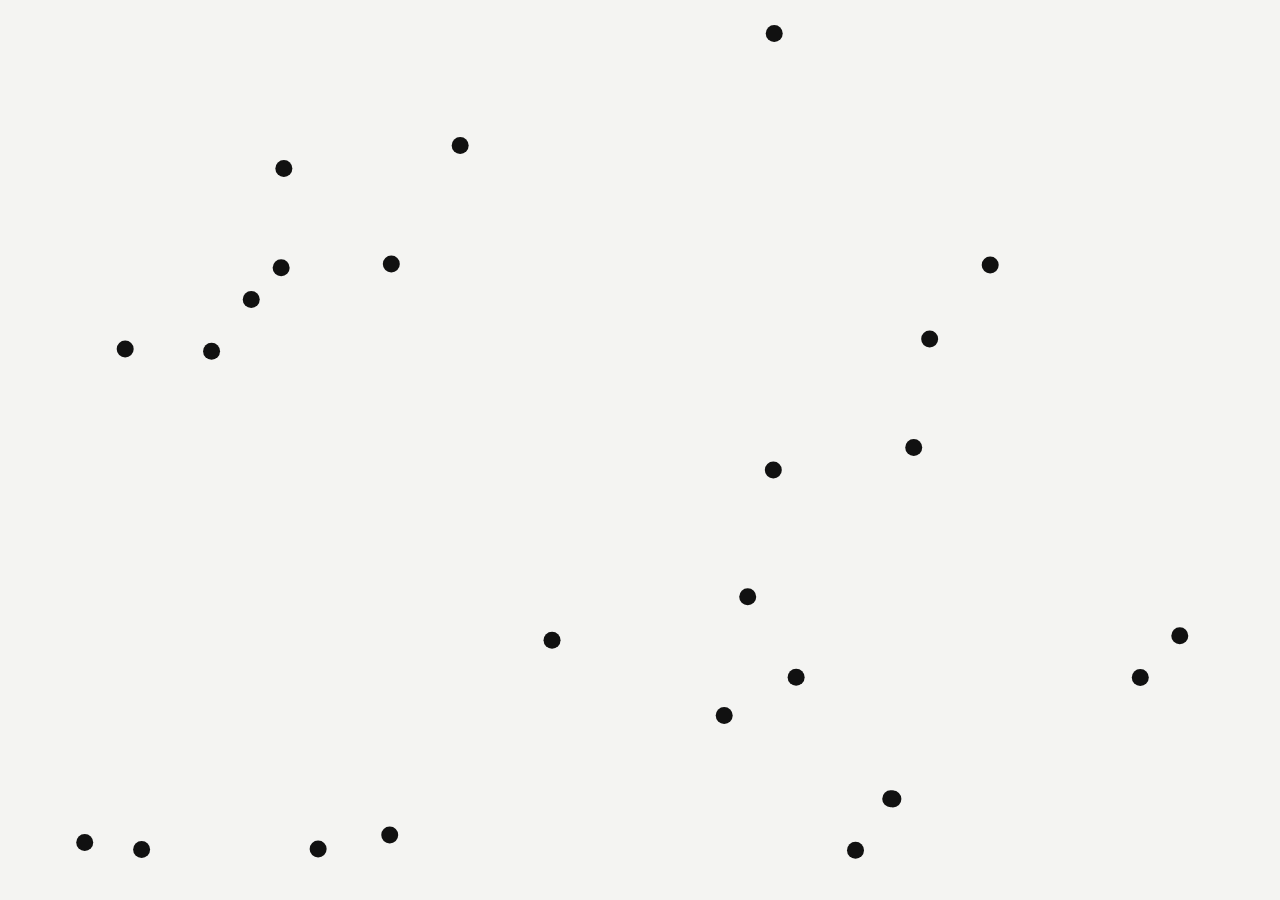
<file: index.html>
<!DOCTYPE html>
<html lang="en-GB" data-theme="auto">
  <head>
    <meta charset="utf-8" />
    <meta name="viewport" content="width=device-width, initial-scale=1, viewport-fit=cover" />
    <script>
      (function () {
        try {
          var t = localStorage.getItem("theme");
          if (t === "dark" || t === "sepia" || t === "light" || t === "auto") {
            document.documentElement.dataset.theme = t;
          }
        } catch (_) {}
      })();
    </script>
    <title>
      Resultant Systems Limited
      AI, Data &amp; Tech Solutions
    </title>
    <meta
      name="description"
      content="Resultant Systems Limited delivers AI, data &amp; tech solutions worldwide. UK private limited company founded by Iman Hussain. Company number 17364920. Outside IR35 contracting."
    />
    <meta
      name="keywords"
      content="Resultant Systems Limited, Iman Hussain, AI solutions, data solutions, tech solutions, AI consulting, data engineering, GenAI, LLMOps, outside IR35, UK limited company"
    />
    <meta name="author" content="Iman Hussain" />
    <meta name="robots" content="index, follow, max-image-preview:large, max-snippet:-1" />
    <link rel="canonical" href="https://resultantsystems.com/" />
    <link rel="sitemap" type="application/xml" title="Sitemap" href="/sitemap.xml" />

    <link rel="icon" href="/favicon.ico" sizes="any" />
    <link rel="icon" type="image/png" href="/favicon.png" sizes="32x32" />
    <link rel="apple-touch-icon" href="/apple-touch-icon.png" />
    <link rel="manifest" href="/site.webmanifest" />

    <meta property="og:site_name" content="Resultant Systems Limited" />
    <meta
      property="og:title"
      content="Resultant Systems Limited — AI, Data &amp; Tech Solutions"
    />
    <meta
      property="og:description"
      content="UK private limited company founded by Iman Hussain — AI, data &amp; tech solutions for clients worldwide. Company number 17364920."
    />
    <meta property="og:url" content="https://resultantsystems.com/" />
    <meta property="og:type" content="website" />
    <meta property="og:locale" content="en_GB" />
    <meta property="og:image" content="https://resultantsystems.com/og-image.png" />
    <meta property="og:image:secure_url" content="https://resultantsystems.com/og-image.png" />
    <meta property="og:image:type" content="image/png" />
    <meta property="og:image:width" content="1200" />
    <meta property="og:image:height" content="1200" />
    <meta property="og:image:alt" content="Resultant Systems Limited" />

    <meta name="twitter:card" content="summary" />
    <meta
      name="twitter:title"
      content="Resultant Systems Limited — AI, Data &amp; Tech Solutions"
    />
    <meta
      name="twitter:description"
      content="UK Ltd founded by Iman Hussain delivering AI, data &amp; tech solutions worldwide. Company number 17364920."
    />
    <meta name="twitter:image" content="https://resultantsystems.com/og-image.png" />
    <meta name="twitter:image:alt" content="Resultant Systems Limited" />

    <meta name="image" content="https://resultantsystems.com/og-image.png" />
    <meta itemprop="image" content="https://resultantsystems.com/og-image.png" />

    <meta name="theme-color" content="#0a0a0a" media="(prefers-color-scheme: dark)" />
    <meta name="theme-color" content="#f4f4f2" media="(prefers-color-scheme: light)" />
    <meta id="theme-color-dynamic" name="theme-color" content="#0a0a0a" />

    <link
      rel="preload"
      href="fonts/google-sans-latin-wght-normal.woff2"
      as="font"
      type="font/woff2"
      crossorigin
    />
    <link
      rel="preload"
      href="fonts/instrument-sans-latin-500-normal.woff2"
      as="font"
      type="font/woff2"
      crossorigin
    />
    <link rel="stylesheet" href="styles.css" />

    <script type="application/ld+json">
      {
        "@context": "https://schema.org",
        "@graph": [
          {
            "@type": "Organization",
            "@id": "https://resultantsystems.com/#organization",
            "name": "Resultant Systems Limited",
            "legalName": "Resultant Systems Limited",
            "url": "https://resultantsystems.com/",
            "email": "contact@imanhussain.com",
            "telephone": "+447402626879",
            "foundingDate": "2025",
            "logo": "https://resultantsystems.com/og-image.png",
            "image": "https://resultantsystems.com/og-image.png",
            "identifier": {
              "@type": "PropertyValue",
              "name": "Company Number",
              "value": "17364920"
            },
            "description": "Private Limited Company founded by Iman Hussain to deliver AI, data & tech solutions to clients worldwide.",
            "areaServed": "Worldwide",
            "knowsAbout": [
              "Artificial Intelligence",
              "Data Engineering",
              "Generative AI",
              "LLMOps",
              "Technology Solutions",
              "Technology Consulting"
            ],
            "founder": {
              "@type": "Person",
              "@id": "https://resultantsystems.com/#founder",
              "name": "Iman Hussain",
              "url": "https://www.imanhussain.com",
              "email": "contact@imanhussain.com",
              "sameAs": [
                "https://www.linkedin.com/in/iman-hussain",
                "https://github.com/iman-hussain",
                "https://www.imanhussain.com"
              ]
            },
            "sameAs": [
              "https://www.linkedin.com/in/iman-hussain",
              "https://github.com/iman-hussain",
              "https://www.imanhussain.com"
            ],
            "contactPoint": [
              {
                "@type": "ContactPoint",
                "contactType": "sales",
                "email": "contact@imanhussain.com",
                "telephone": "+447402626879",
                "availableLanguage": ["English"]
              }
            ]
          },
          {
            "@type": "WebSite",
            "@id": "https://resultantsystems.com/#website",
            "url": "https://resultantsystems.com/",
            "name": "Resultant Systems Limited",
            "description": "AI, Data & Tech Solutions from Resultant Systems Limited.",
            "publisher": { "@id": "https://resultantsystems.com/#organization" },
            "inLanguage": "en-GB"
          },
          {
            "@type": "WebPage",
            "@id": "https://resultantsystems.com/#webpage",
            "url": "https://resultantsystems.com/",
            "name": "Resultant Systems Limited — AI, Data & Tech Solutions",
            "isPartOf": { "@id": "https://resultantsystems.com/#website" },
            "about": { "@id": "https://resultantsystems.com/#organization" },
            "description": "Resultant Systems Limited delivers AI, data & tech solutions worldwide. UK private limited company founded by Iman Hussain.",
            "primaryImageOfPage": {
              "@type": "ImageObject",
              "url": "https://resultantsystems.com/og-image.png"
            },
            "inLanguage": "en-GB"
          },
          {
            "@type": "ProfessionalService",
            "@id": "https://resultantsystems.com/#service",
            "name": "Resultant Systems Limited",
            "url": "https://resultantsystems.com/",
            "image": "https://resultantsystems.com/og-image.png",
            "provider": { "@id": "https://resultantsystems.com/#organization" },
            "serviceType": [
              "AI solutions",
              "Data solutions",
              "Tech solutions",
              "AI consulting",
              "Data engineering",
              "Technology consulting",
              "Outside IR35 contracting"
            ],
            "areaServed": {
              "@type": "Place",
              "name": "Worldwide"
            }
          },
          {
            "@type": "ItemList",
            "@id": "https://resultantsystems.com/#sitelinks",
            "name": "Resultant Systems Limited links",
            "itemListOrder": "https://schema.org/ItemListOrderAscending",
            "numberOfItems": 5,
            "itemListElement": [
              {
                "@type": "SiteNavigationElement",
                "position": 1,
                "name": "CV / Resume",
                "description": "Download Iman Hussain’s CV",
                "url": "https://www.imanhussain.com/assets/CV/Iman%20Hussain%20CV%20Resume.pdf"
              },
              {
                "@type": "SiteNavigationElement",
                "position": 2,
                "name": "Personal Site",
                "description": "Iman Hussain personal portfolio",
                "url": "https://www.imanhussain.com/"
              },
              {
                "@type": "SiteNavigationElement",
                "position": 3,
                "name": "LinkedIn",
                "description": "LinkedIn profile",
                "url": "https://www.linkedin.com/in/iman-hussain"
              },
              {
                "@type": "SiteNavigationElement",
                "position": 4,
                "name": "GitHub",
                "description": "GitHub profile",
                "url": "https://github.com/iman-hussain"
              },
              {
                "@type": "SiteNavigationElement",
                "position": 5,
                "name": "Email",
                "description": "Email Iman Hussain",
                "url": "mailto:contact@imanhussain.com"
              }
            ]
          }
        ]
      }
    </script>
  </head>
  <body>
    <canvas id="field" aria-hidden="true"></canvas>

    <h1 class="sr-only" id="page-title">Resultant Systems Limited</h1>

    <div id="wordmark-select" class="wordmark-select" aria-hidden="true" hidden>
      <h1 class="wordmark-select-text">Resultant Systems Limited</h1>
    </div>

    <nav class="sr-only" aria-label="Site links">
      <ul>
        <li><a href="https://www.imanhussain.com/">Personal Site</a></li>
        <li>
          <a href="https://www.imanhussain.com/assets/CV/Iman%20Hussain%20CV%20Resume.pdf"
            >CV / Resume</a
          >
        </li>
        <li><a href="https://github.com/iman-hussain">GitHub</a></li>
        <li><a href="https://www.linkedin.com/in/iman-hussain">LinkedIn</a></li>
        <li><a href="mailto:contact@imanhussain.com">Email</a></li>
        <li><a href="tel:+447402626879">Phone</a></li>
      </ul>
    </nav>

    <main class="stage">
      <div class="content" id="content" data-revealed="false">
        <p class="blurb">
          <span class="blurb-desktop"
            >is a Private Limited Company founded by Iman Hussain to deliver AI, data &amp; tech
            solutions to clients worldwide.</span
          >
          <span class="blurb-mobile"
            >is a Private Limited Company founded<br />
            by Iman Hussain to deliver AI, data<br />
            &amp; tech solutions to clients worldwide.</span
          >
        </p>

        <div class="actions">
          <div class="btn-row">
            <a
              class="btn"
              href="https://www.imanhussain.com/"
              target="_blank"
              rel="noopener noreferrer"
              >Personal Site</a
            >
            <a
              class="btn"
              href="https://www.imanhussain.com/assets/CV/Iman%20Hussain%20CV%20Resume.pdf"
              target="_blank"
              rel="noopener noreferrer"
              >CV / Resume</a
            >
          </div>

          <div class="icon-row">
            <a
              class="icon-btn"
              href="https://github.com/iman-hussain"
              target="_blank"
              rel="noopener noreferrer"
              aria-label="GitHub"
            >
              <svg viewBox="0 0 24 24" width="18" height="18" aria-hidden="true">
                <path
                  fill="currentColor"
                  d="M12 2C6.477 2 2 6.486 2 12.021c0 4.425 2.865 8.18 6.839 9.504.5.092.682-.217.682-.483 0-.237-.009-.866-.013-1.7-2.782.605-3.369-1.343-3.369-1.343-.454-1.158-1.11-1.466-1.11-1.466-.908-.621.069-.609.069-.609 1.004.071 1.532 1.032 1.532 1.032.892 1.53 2.341 1.088 2.91.833.091-.647.35-1.088.636-1.339-2.22-.253-4.555-1.113-4.555-4.952 0-1.093.39-1.988 1.029-2.688-.103-.253-.446-1.272.098-2.65 0 0 .84-.27 2.75 1.026A9.564 9.564 0 0 1 12 6.844a9.56 9.56 0 0 1 2.504.337c1.909-1.296 2.747-1.026 2.747-1.026.546 1.378.203 2.397.1 2.65.64.7 1.028 1.595 1.028 2.688 0 3.848-2.339 4.695-4.566 4.944.359.31.678.92.678 1.855 0 1.338-.012 2.419-.012 2.747 0 .268.18.58.688.482A10.025 10.025 0 0 0 22 12.021C22 6.486 17.523 2 12 2z"
                />
              </svg>
            </a>
            <a
              class="icon-btn"
              href="https://www.linkedin.com/in/iman-hussain"
              target="_blank"
              rel="noopener noreferrer"
              aria-label="LinkedIn"
            >
              <svg viewBox="0 0 24 24" width="18" height="18" aria-hidden="true">
                <path
                  fill="currentColor"
                  d="M20.447 20.452h-3.554v-5.569c0-1.328-.027-3.037-1.852-3.037-1.853 0-2.136 1.445-2.136 2.939v5.667H9.351V9h3.414v1.561h.046c.477-.9 1.637-1.85 3.37-1.85 3.601 0 4.267 2.37 4.267 5.455v6.286zM5.337 7.433a2.062 2.062 0 1 1 0-4.125 2.062 2.062 0 0 1 0 4.125zM7.119 20.452H3.555V9h3.564v11.452zM22.225 0H1.771C.792 0 0 .774 0 1.729v20.542C0 23.227.792 24 1.771 24h20.451C23.2 24 24 23.227 24 22.271V1.729C24 .774 23.2 0 22.222 0h.003z"
                />
              </svg>
            </a>
            <a class="icon-btn" href="mailto:contact@imanhussain.com" aria-label="Email">
              <svg viewBox="0 0 24 24" width="18" height="18" aria-hidden="true">
                <path
                  fill="currentColor"
                  d="M20 4H4c-1.1 0-2 .9-2 2v12c0 1.1.9 2 2 2h16c1.1 0 2-.9 2-2V6c0-1.1-.9-2-2-2zm0 4-8 5-8-5V6l8 5 8-5v2z"
                />
              </svg>
            </a>
            <a class="icon-btn" href="tel:+447402626879" aria-label="Phone">
              <svg viewBox="0 0 24 24" width="18" height="18" aria-hidden="true">
                <path
                  fill="currentColor"
                  d="M6.62 10.79a15.05 15.05 0 0 0 6.59 6.59l2.2-2.2a1 1 0 0 1 1.01-.24c1.12.37 2.33.57 3.58.57a1 1 0 0 1 1 1V20a1 1 0 0 1-1 1A17 17 0 0 1 3 4a1 1 0 0 1 1-1h3.5a1 1 0 0 1 1 1c0 1.25.2 2.45.57 3.58a1 1 0 0 1-.25 1.02l-2.2 2.19z"
                />
              </svg>
            </a>
          </div>
        </div>
      </div>

      <div class="site-footer" id="site-footer">
        <p class="company-number" id="company-number">Company Number: 17364920</p>
        <button type="button" class="theme-toggle" id="theme-toggle" aria-live="polite">
          Theme: <span class="theme-toggle-value">Auto</span>
        </button>
      </div>
    </main>

    <script src="main.js" defer></script>
  </body>
</html>
</file>
<file: styles.css>
/* Google Sans (wordmark) — self-hosted */
@font-face {
  font-family: "Google Sans";
  font-style: normal;
  font-display: swap;
  font-weight: 400 700;
  src: url("fonts/google-sans-latin-wght-normal.woff2") format("woff2-variations");
  unicode-range: U+0000-00FF, U+0131, U+0152-0153, U+02BB-02BC, U+02C6, U+02DA, U+02DC, U+0304,
    U+0308, U+0329, U+2000-206F, U+20AC, U+2122, U+2191, U+2193, U+2212, U+2215, U+FEFF, U+FFFD;
}

/* Instrument Sans (UI) — self-hosted */
@font-face {
  font-family: "Instrument Sans";
  font-style: normal;
  font-display: swap;
  font-weight: 400;
  src: url("fonts/instrument-sans-latin-400-normal.woff2") format("woff2");
  unicode-range: U+0000-00FF, U+0131, U+0152-0153, U+02BB-02BC, U+02C6, U+02DA, U+02DC, U+0304,
    U+0308, U+0329, U+2000-206F, U+20AC, U+2122, U+2191, U+2193, U+2212, U+2215, U+FEFF, U+FFFD;
}

@font-face {
  font-family: "Instrument Sans";
  font-style: normal;
  font-display: swap;
  font-weight: 500;
  src: url("fonts/instrument-sans-latin-500-normal.woff2") format("woff2");
  unicode-range: U+0000-00FF, U+0131, U+0152-0153, U+02BB-02BC, U+02C6, U+02DA, U+02DC, U+0304,
    U+0308, U+0329, U+2000-206F, U+20AC, U+2122, U+2191, U+2193, U+2212, U+2215, U+FEFF, U+FFFD;
}

@font-face {
  font-family: "Instrument Sans";
  font-style: normal;
  font-display: swap;
  font-weight: 700;
  src: url("fonts/instrument-sans-latin-700-normal.woff2") format("woff2");
  unicode-range: U+0000-00FF, U+0131, U+0152-0153, U+02BB-02BC, U+02C6, U+02DA, U+02DC, U+0304,
    U+0308, U+0329, U+2000-206F, U+20AC, U+2122, U+2191, U+2193, U+2212, U+2215, U+FEFF, U+FFFD;
}

:root {
  /* Keep color-scheme stable across themes — flipping to `dark` alone
     changes scrollbar metrics and shrinks vw-based button chrome. */
  color-scheme: dark light;
  --bg: #0a0a0a;
  --fg: #f2f2f0;
  --fg-muted: rgba(242, 242, 240, 0.78);
  --dot: #f2f2f0;
  --dot-hot: #9ec8ff;
  --btn-bg: transparent;
  --btn-border: rgba(242, 242, 240, 0.35);
  --btn-hover-bg: rgba(242, 242, 240, 0.08);
  --focus: #9ec8ff;
  --ease: cubic-bezier(0.22, 1, 0.36, 1);
  --title-max: 112.5rem;
  --title-width: min(calc(100vw - (var(--page-pad) * 2)), var(--title-max));
  --title-bottom: 38vh;
  --page-pad: max(20px, 4vw);
  --btn-h: 3.5rem;
  --btn-gap: 0.65rem;
  --btn-font: clamp(0.95rem, 3.6vw, 1.1rem);
  --btn-pad-x: clamp(0.75rem, 3vw, 1.25rem);
  --stack-gap: 22px;
  --content-top: 50vh;
}

@media (prefers-color-scheme: light) {
  html[data-theme="auto"] {
    --bg: #f4f4f2;
    --fg: #111111;
    --fg-muted: rgba(17, 17, 17, 0.75);
    --dot: #111111;
    --dot-hot: #1a4a8a;
    --btn-border: rgba(17, 17, 17, 0.3);
    --btn-hover-bg: rgba(17, 17, 17, 0.06);
    --focus: #1a4a8a;
  }
}

html[data-theme="dark"] {
  --bg: #0a0a0a;
  --fg: #f2f2f0;
  --fg-muted: rgba(242, 242, 240, 0.78);
  --dot: #f2f2f0;
  --dot-hot: #9ec8ff;
  --btn-border: rgba(242, 242, 240, 0.35);
  --btn-hover-bg: rgba(242, 242, 240, 0.08);
  --focus: #9ec8ff;
}

html[data-theme="light"] {
  --bg: #f4f4f2;
  --fg: #111111;
  --fg-muted: rgba(17, 17, 17, 0.75);
  --dot: #111111;
  --dot-hot: #1a4a8a;
  --btn-border: rgba(17, 17, 17, 0.3);
  --btn-hover-bg: rgba(17, 17, 17, 0.06);
  --focus: #1a4a8a;
}

html[data-theme="sepia"] {
  --bg: #ebdab8;
  --fg: #5c4033;
  --fg-muted: rgba(92, 64, 51, 0.78);
  --dot: #5c4033;
  --dot-hot: #a67c52;
  --btn-border: rgba(92, 64, 51, 0.35);
  --btn-hover-bg: rgba(92, 64, 51, 0.08);
  --focus: #8b6914;
}

*,
*::before,
*::after {
  box-sizing: border-box;
}

html,
body {
  margin: 0;
  padding: 0;
  width: 100%;
  height: 100%;
  overflow-x: hidden;
  overflow-y: auto;
  background: var(--bg);
  color: var(--fg);
  font-family: "Instrument Sans", "Segoe UI", sans-serif;
  -webkit-font-smoothing: antialiased;
  -moz-osx-font-smoothing: grayscale;
}

html {
  scrollbar-gutter: stable;
}

/* Paper grain sits above the canvas (same z) but below UI */
body::after {
  content: "";
  position: fixed;
  inset: 0;
  z-index: 0;
  pointer-events: none;
  opacity: 0;
  transition: opacity 0.35s var(--ease);
  background-image: url("data:image/svg+xml,%3Csvg xmlns='http://www.w3.org/2000/svg' width='180' height='180'%3E%3Cfilter id='n' x='0' y='0'%3E%3CfeTurbulence type='fractalNoise' baseFrequency='0.9' numOctaves='4' stitchTiles='stitch'/%3E%3CfeColorMatrix type='saturate' values='0'/%3E%3C/filter%3E%3Crect width='100%25' height='100%25' filter='url(%23n)' opacity='0.55'/%3E%3C/svg%3E");
  background-repeat: repeat;
  background-size: 180px 180px;
  mix-blend-mode: multiply;
}

html[data-theme="sepia"] body::after {
  /* Fine grit + coarser fiber, warm-tinted — readable paper without muddying type */
  opacity: 0.56;
  background-image:
    url("data:image/svg+xml,%3Csvg xmlns='http://www.w3.org/2000/svg' width='140' height='140'%3E%3Cfilter id='f' x='0' y='0'%3E%3CfeTurbulence type='fractalNoise' baseFrequency='1.15' numOctaves='4' stitchTiles='stitch'/%3E%3CfeColorMatrix type='matrix' values='0 0 0 0 0.42 0 0 0 0 0.30 0 0 0 0 0.16 0 0 0 0.72 0'/%3E%3C/filter%3E%3Crect width='100%25' height='100%25' filter='url(%23f)'/%3E%3C/svg%3E"),
    url("data:image/svg+xml,%3Csvg xmlns='http://www.w3.org/2000/svg' width='280' height='280'%3E%3Cfilter id='c' x='0' y='0'%3E%3CfeTurbulence type='fractalNoise' baseFrequency='0.42' numOctaves='3' stitchTiles='stitch'/%3E%3CfeColorMatrix type='matrix' values='0 0 0 0 0.38 0 0 0 0 0.26 0 0 0 0 0.12 0 0 0 0.55 0'/%3E%3C/filter%3E%3Crect width='100%25' height='100%25' filter='url(%23c)'/%3E%3C/svg%3E");
  background-size: 140px 140px, 280px 280px;
  mix-blend-mode: multiply;
}

#field {
  position: fixed;
  inset: 0;
  width: 100%;
  height: 100%;
  display: block;
  z-index: 0;
  touch-action: none;
}

.wordmark-select {
  position: fixed;
  left: 50%;
  top: 0;
  z-index: 2;
  transform: translateX(-50%);
  margin: 0;
  padding: 0;
  max-width: calc(100% - (var(--page-pad) * 2));
  color: transparent;
  -webkit-text-fill-color: transparent;
  caret-color: transparent;
  user-select: text;
  -webkit-user-select: text;
  cursor: default;
  pointer-events: none;
  touch-action: none;
}

.wordmark-select.is-active {
  pointer-events: auto;
}

.wordmark-select.is-dragging {
  user-select: none;
  -webkit-user-select: none;
  cursor: grabbing;
}

.wordmark-select-text {
  margin: 0;
  padding: 0;
  font-family: "Google Sans", "Google Sans Variable", "Segoe UI", sans-serif;
  font-weight: 700;
  font-size: var(--wordmark-size, 3rem);
  line-height: 1.15;
  letter-spacing: normal;
  text-align: center;
  white-space: nowrap;
  cursor: default;
}

.wordmark-select-text.is-stacked {
  white-space: normal;
}

.wordmark-select-text::selection {
  color: var(--fg);
  -webkit-text-fill-color: var(--fg);
  background: color-mix(in srgb, var(--focus) 35%, transparent);
}

.stage {
  position: relative;
  z-index: 1;
  width: 100%;
  min-height: 100vh;
  min-height: 100dvh;
  height: auto;
  display: flex;
  flex-direction: column;
  align-items: center;
  justify-content: flex-start;
  padding: 0 0 max(0.85rem, env(safe-area-inset-bottom, 0px));
  pointer-events: none;
}

.content {
  width: var(--title-width);
  max-width: 100%;
  text-align: center;
  opacity: 0;
  transform: translateY(0.6rem);
  transition: opacity 0.65s var(--ease), transform 0.65s var(--ease);
  pointer-events: none;
  /* Same gap below title as between description and buttons */
  margin-top: var(--content-top);
  margin-bottom: 0.85rem;
  flex-shrink: 0;
}

.content[data-revealed="true"] {
  opacity: 1;
  transform: translateY(0);
  pointer-events: auto;
}

.blurb {
  margin: 0 auto var(--stack-gap);
  width: 100%;
  font-size: clamp(0.95rem, 3.2vw, 1.25rem);
  line-height: 1.4;
  color: var(--fg-muted);
  text-align: center;
}

.blurb-char,
.bump-char {
  display: inline-block;
  --bump-x: 0px;
  --bump-y: 0px;
  transform: translate(var(--bump-x), var(--bump-y));
  will-change: transform;
}

.blurb-desktop {
  display: none;
}

.blurb-mobile {
  display: block;
}

.actions {
  display: flex;
  flex-direction: column;
  align-items: stretch;
  justify-content: center;
  gap: var(--btn-gap);
  margin-bottom: 0;
  width: 100%;
}

.btn-row,
.icon-row {
  display: flex;
  flex-wrap: nowrap;
  align-items: stretch;
  justify-content: stretch;
  gap: var(--btn-gap);
  width: 100%;
}

.site-footer {
  display: flex;
  flex-direction: row;
  flex-wrap: wrap;
  align-items: baseline;
  justify-content: center;
  gap: 0.65em 1.1em;
  margin: auto 0 0;
  width: var(--title-width);
  max-width: 100%;
  font-size: var(--company-font, clamp(0.85rem, 2.8vw, 1.05rem));
  letter-spacing: 0.03em;
  color: var(--fg-muted);
  white-space: nowrap;
  text-align: center;
  opacity: 0;
  transform: translateY(0.4rem);
  transition: opacity 0.65s var(--ease), transform 0.65s var(--ease);
  pointer-events: auto;
  z-index: 1;
}

.content[data-revealed="true"] ~ .site-footer {
  opacity: 1;
  transform: translateY(0);
}

.company-number {
  margin: 0;
  font-size: inherit;
  letter-spacing: inherit;
  color: inherit;
  white-space: nowrap;
  text-align: center;
  user-select: text;
  -webkit-user-select: text;
  cursor: text;
}

.theme-toggle {
  margin: 0;
  padding: 0;
  border: 0;
  background: none;
  font: inherit;
  font-size: inherit;
  letter-spacing: inherit;
  color: inherit;
  white-space: nowrap;
  cursor: pointer;
  appearance: none;
  -webkit-appearance: none;
}

.theme-toggle-value {
  text-decoration: underline;
  text-underline-offset: 0.18em;
  text-decoration-thickness: from-font;
}

.theme-toggle:hover .theme-toggle-value {
  text-decoration-thickness: 2px;
}

.theme-toggle:focus-visible {
  outline: 2px solid var(--focus);
  outline-offset: 3px;
}

.btn {
  display: inline-flex;
  align-items: center;
  justify-content: center;
  box-sizing: border-box;
  height: var(--btn-h);
  min-height: var(--btn-h);
  flex: 1 1 0;
  min-width: 0;
  padding: 0 var(--btn-pad-x);
  border: 1px solid var(--btn-border);
  border-radius: 0.45rem;
  background: var(--btn-bg);
  color: var(--fg);
  font: inherit;
  font-size: var(--btn-font);
  font-weight: 500;
  letter-spacing: 0.02em;
  text-decoration: none;
  white-space: nowrap;
  --bump-x: 0px;
  --bump-y: 0px;
  transform: translate(var(--bump-x), var(--bump-y));
  will-change: transform;
  transition: background 0.25s var(--ease), border-color 0.25s var(--ease);
}

.btn:hover {
  background: var(--btn-hover-bg);
  border-color: var(--fg);
}

.btn:active {
  transform: translate(var(--bump-x), calc(var(--bump-y) + 1px));
}

.icon-btn {
  display: inline-flex;
  align-items: center;
  justify-content: center;
  box-sizing: border-box;
  flex: 1 1 0;
  min-width: 0;
  width: auto;
  aspect-ratio: 1 / 1;
  height: auto;
  min-height: var(--btn-h);
  border: 1px solid var(--btn-border);
  border-radius: 0.45rem;
  color: var(--fg);
  text-decoration: none;
  --bump-x: 0px;
  --bump-y: 0px;
  transform: translate(var(--bump-x), var(--bump-y));
  will-change: transform;
  transition: background 0.25s var(--ease), border-color 0.25s var(--ease);
}

.icon-btn svg {
  width: 52%;
  height: 52%;
  max-width: 2.75rem;
  max-height: 2.75rem;
}

@media (max-width: 899px) {
  .icon-btn svg {
    max-width: none;
    max-height: none;
  }
}

.icon-btn:hover {
  background: var(--btn-hover-bg);
  border-color: var(--fg);
}

.icon-btn:active {
  transform: translate(var(--bump-x), calc(var(--bump-y) + 1px));
}

.btn:focus-visible,
.icon-btn:focus-visible {
  outline: 2px solid var(--focus);
  outline-offset: 2px;
}

.sr-only {
  position: absolute;
  width: 1px;
  height: 1px;
  padding: 0;
  margin: -1px;
  overflow: hidden;
  clip: rect(0, 0, 0, 0);
  white-space: nowrap;
  border: 0;
}

/* Desktop: one line name (canvas), one line blurb, one line buttons; company number at foot */
@media (min-width: 900px) {
  :root {
    --btn-h: clamp(2.6rem, 3.8vw, 3.75rem);
    --btn-gap: clamp(0.55rem, 1.1vw, 1rem);
    --btn-font: clamp(0.9rem, 1.35vw, 1.25rem);
    --btn-pad-x: clamp(1rem, 1.8vw, 1.75rem);
    --stack-gap: 22px;
  }

  .stage {
    justify-content: flex-start;
    padding: var(--content-top) 0 max(1rem, env(safe-area-inset-bottom, 0px));
  }

  .content {
    margin-top: 0;
    margin-bottom: 0;
  }

  .blurb {
    font-size: clamp(0.7rem, 1.35vw, 1.2rem);
    text-align: center;
    margin-bottom: var(--stack-gap);
  }

  .blurb-desktop {
    display: inline;
    white-space: nowrap;
  }

  .blurb-mobile {
    display: none;
  }

  .actions {
    flex-direction: row;
    flex-wrap: nowrap;
    align-items: center;
    width: auto;
    max-width: 100%;
  }

  .btn-row {
    width: auto;
    flex: 0 1 auto;
  }

  .btn {
    flex: 0 1 auto;
    min-width: 9rem;
    border-radius: 0.35rem;
  }

  .icon-row {
    width: auto;
    flex: 0 0 auto;
  }

  .icon-btn {
    flex: 0 0 var(--btn-h);
    width: var(--btn-h);
    height: var(--btn-h);
    min-height: var(--btn-h);
    aspect-ratio: auto;
    border-radius: 0.35rem;
  }

  .icon-btn svg {
    width: 48%;
    height: 48%;
    max-width: 1.5rem;
    max-height: 1.5rem;
  }

  .site-footer {
    margin-top: auto;
    margin-bottom: 0;
    padding-top: 1rem;
    font-size: clamp(0.9rem, 1.2vw, 1.1rem);
  }
}

@media (prefers-reduced-motion: reduce) {
  .content,
  .site-footer {
    transition: none;
  }
}

/* Emergency phone landscape only (toggled by JS: mobile + short height) */
html.is-short-viewport .stage {
  min-height: 100vh;
  min-height: 100dvh;
  height: 100vh;
  height: 100dvh;
  padding-bottom: max(0.4rem, env(safe-area-inset-bottom, 0px));
  overflow: hidden;
}

html.is-short-viewport .content {
  position: fixed;
  left: var(--content-left);
  top: 50%;
  width: var(--content-width);
  max-width: none;
  margin: 0;
  text-align: left;
  transform: translateY(calc(-50% + 0.6rem));
  z-index: 1;
}

html.is-short-viewport .content[data-revealed="true"] {
  transform: translateY(-50%);
}

html.is-short-viewport .blurb {
  margin: 0 0 var(--stack-gap);
  text-align: left;
}

html.is-short-viewport .blurb-mobile {
  display: none;
}

html.is-short-viewport .blurb-desktop {
  display: block;
  white-space: normal;
}

html.is-short-viewport .actions {
  align-items: stretch;
  width: 100%;
}

html.is-short-viewport .icon-btn {
  aspect-ratio: auto;
  height: var(--btn-h);
  min-height: var(--btn-h);
  max-height: var(--btn-h);
}

html.is-short-viewport .icon-btn svg {
  width: 48%;
  height: 48%;
  max-width: 1.25rem;
  max-height: 1.25rem;
}

html.is-short-viewport .site-footer {
  position: fixed;
  left: var(--content-left);
  bottom: max(0.35rem, env(safe-area-inset-bottom, 0px));
  width: var(--content-width);
  max-width: none;
  margin: 0;
  padding: 0;
  justify-content: center;
  white-space: nowrap;
  z-index: 1;
}

html.is-short-viewport .wordmark-select {
  left: auto;
  transform: none;
  max-width: none;
}

html.is-short-viewport .wordmark-select-text {
  text-align: right;
}
</file>
